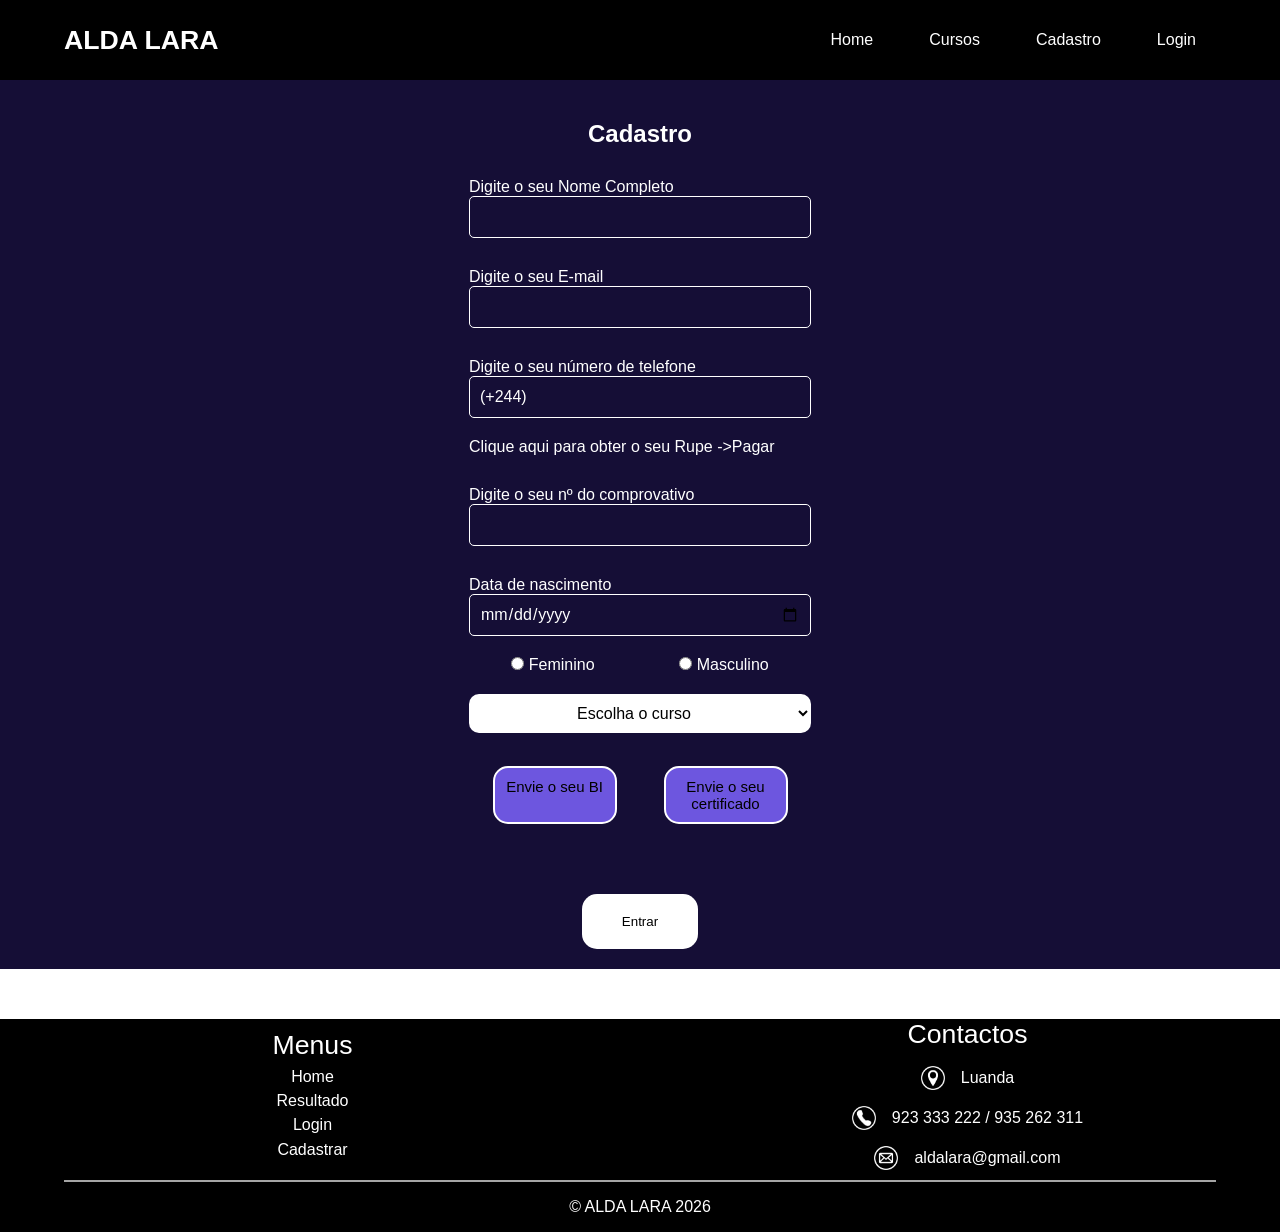
<file: assets/paginas/cadastro.html>
<!DOCTYPE html>
<html lang="en">

<head>
    <meta charset="UTF-8">
    <meta name="viewport" content="width=device-width, initial-scale=1.0">
    <title>TelaCadastro</title>
    <link rel="stylesheet" href="../geral/geral.css">
    <link rel="stylesheet" href="../styles/cadastro.css">
</head>

<body>
    <header>
        <nav>
            <div class="img-logo">
                <a href="../../index.html">ALDA LARA</a>
            </div>
            <ul id="links">
                <a href="../../index.html">Home</a>
                <a href="./cursos.html">Cursos</a>
                <a href="./cadastro.html">Cadastro</a>
                <a href="./login.html">Login</a>
            </ul>
            <div id="menu-hamburguer">
                <img src="../icones/menu-hamburguer.png" alt="menu-hamburguer" width="32px">
            </div>
        </nav>
    </header>
 

    <section class="contc">
        <div class="contform">
            <form>

                <div>

                    <div class="cas">
                        <h1>Cadastro</h1>
                    </div>

                    <div class="input-group">
                        <label for="text">Digite o seu Nome Completo</label><br>
                        <input type="text" id="text" name="text" required>
                    </div>

                    <div class="input-group">
                        <label for="text">Digite o seu E-mail</label><br>
                        <input type="email" id="email" name="email" required>
                    </div>

                    <div class="input-group">
                        <label for="tel">Digite o seu número de telefone</label><br>
                        <input type="tel" id="tel" name="tel" placeholder="(+244)">
                    </div>
                     <p>Clique aqui para obter o seu Rupe -><a id="rpu" href="../pages/rupi.html">Pagar</a></p>
                    <div class="input-group">
                        <label for="text">Digite o seu nº do comprovativo</label><br>
                        <input type="text" id="rupe" name="rupe" required>
                    </div>

                    <div class="input-group">
                        <label for="date">Data de nascimento</label><br>
                        <input type="date" id="date" name="date" required>
                    </div>

                    <div class="genero">
                        <div>
                            <input type="radio" id="gen2" name="gen" required>
                            <label class="gens" for="gen2">Feminino</label>
                        </div>

                        <div>
                            <input type="radio" id="genM" name="gen" required>
                            <label class="gens" for="genM">Masculino</label>
                        </div>
                    </div>

                    <div class="sel">
                        <select name="chosen" id="chosen" class="chosen" required>
                            <option class="opt1" value="">Escolha o curso</option>
                            <option class="opt1" value="Informática">Informática</option>
                            <option class="opt1" value="Construção civil">Construção civil</option>
                            <option class="opt1" value="Electricidade">Electricidade</option>
                            <option class="opt1" value="Electrónica e Telecomunicações">Electrónica e Telecomunicações
                            </option>
                        </select>
                    </div>

                    <div class="ficheiro">

                        <label for="file" id="file1" class="label1">Envie  o  seu BI</label>
                        <input type="file" id="file2" name="file" required>

                        <label for="file" class="label1">Envie o seu certificado</label>
                        <input type="file" id="file" name="file" required>
                    </div>

                    <div class="button-cadastro">
                        <button type="submit" id="aa">Entrar</button>
                    </div>
                </div>
            </form>
        </div>
    </section>
    <footer>
        <div class="footer-container">
            <div class="menus">
                <h1>Menus</h1>
                <a href="../../index.html">Home</a>
                <a href="./resultado.html">Resultado</a>
                <a href="./login.html">Login</a>
                <a href="./login.html">Cadastrar</a>
            </div>

            <div class="contato">
                <h1>Contactos</h1>
                <li>
                    <img src="../icones/localizacao.png" alt="localizacao" width="24px" />
                    <p>Luanda</p>
                </li>
                <li>
                    <img src="../icones/telefone.png" alt="phone-icon" width="24px" />
                    <p>923 333 222 / 935 262 311</p>
                </li>
                <li>
                    <img src="../icones/email.png" alt="email-icon" width="24px" />
                    <p>aldalara@gmail.com</p>
                </li>
            </div>
        </div>

        <div class="copy">
            <p>&copy; ALDA LARA 2026</p>
        </div>

    </footer>
    <script src="../js/script.js"></script>
</body>

</html>
</file>
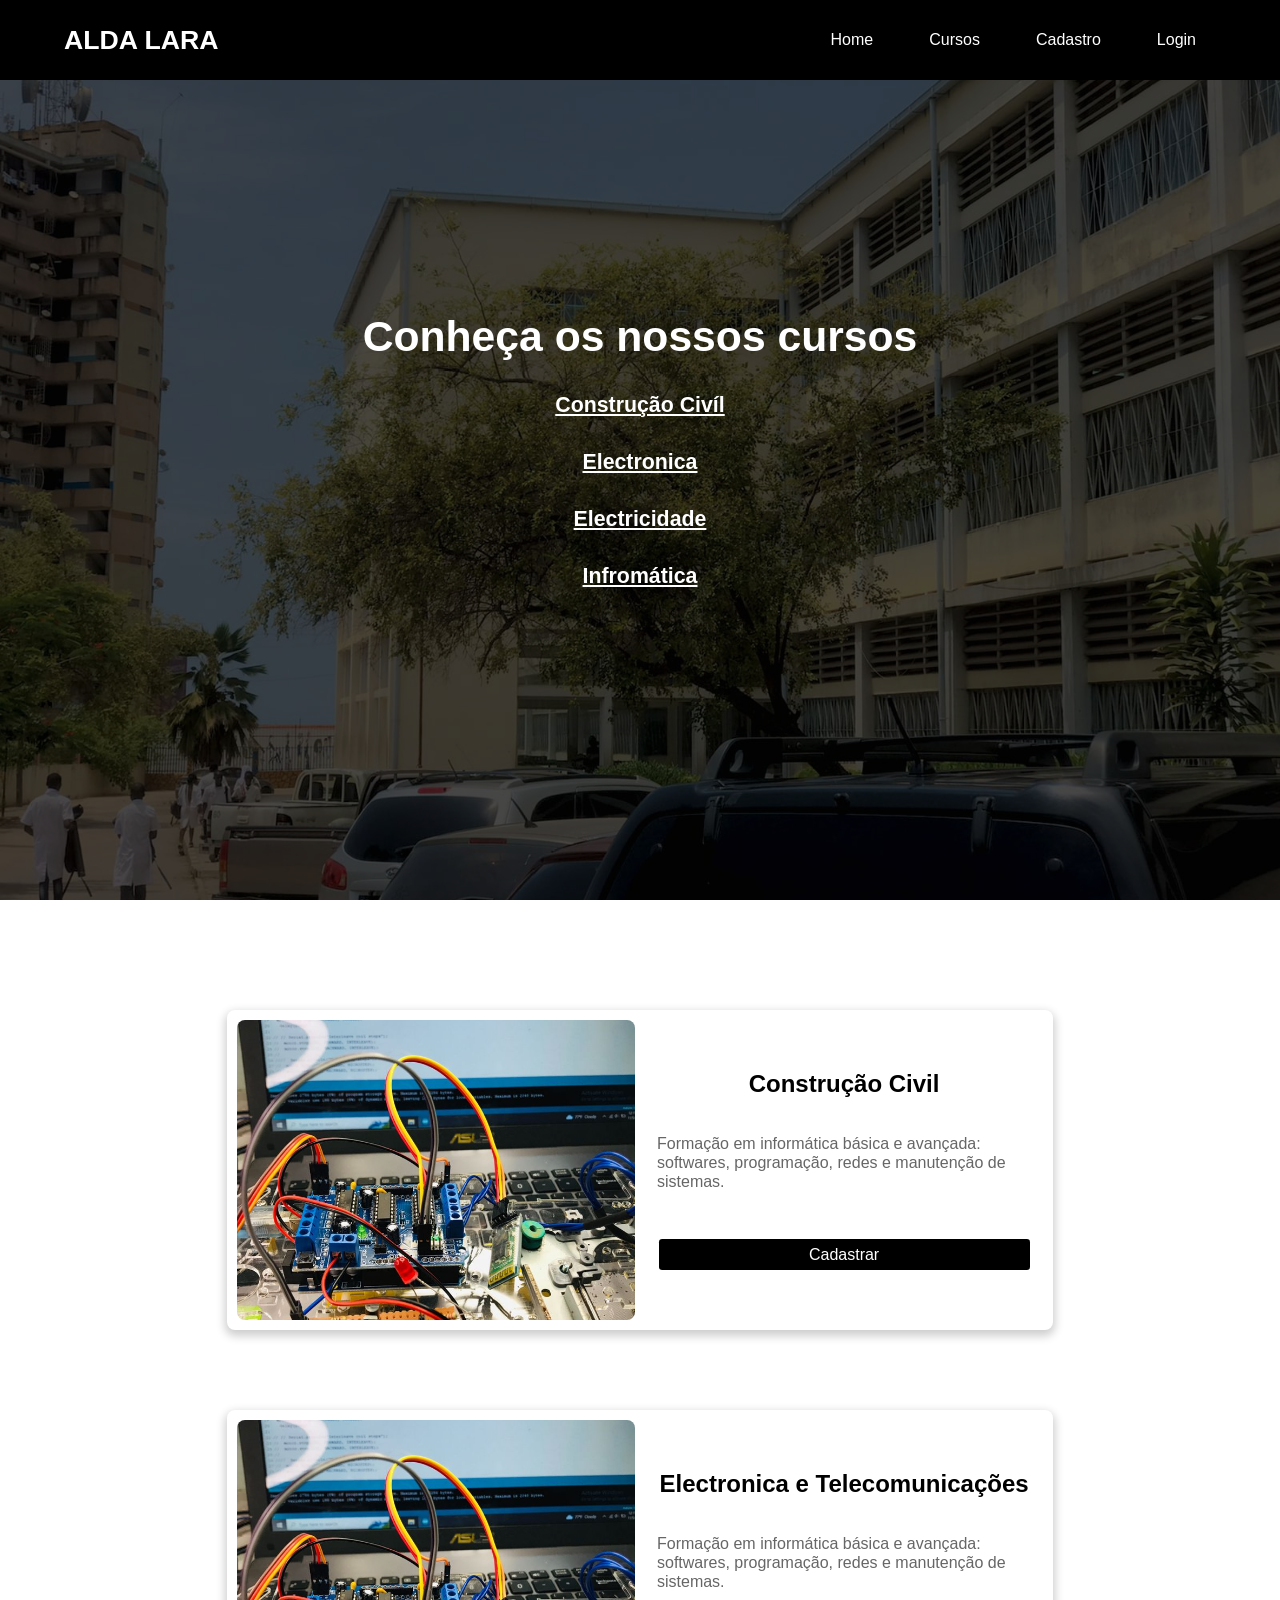
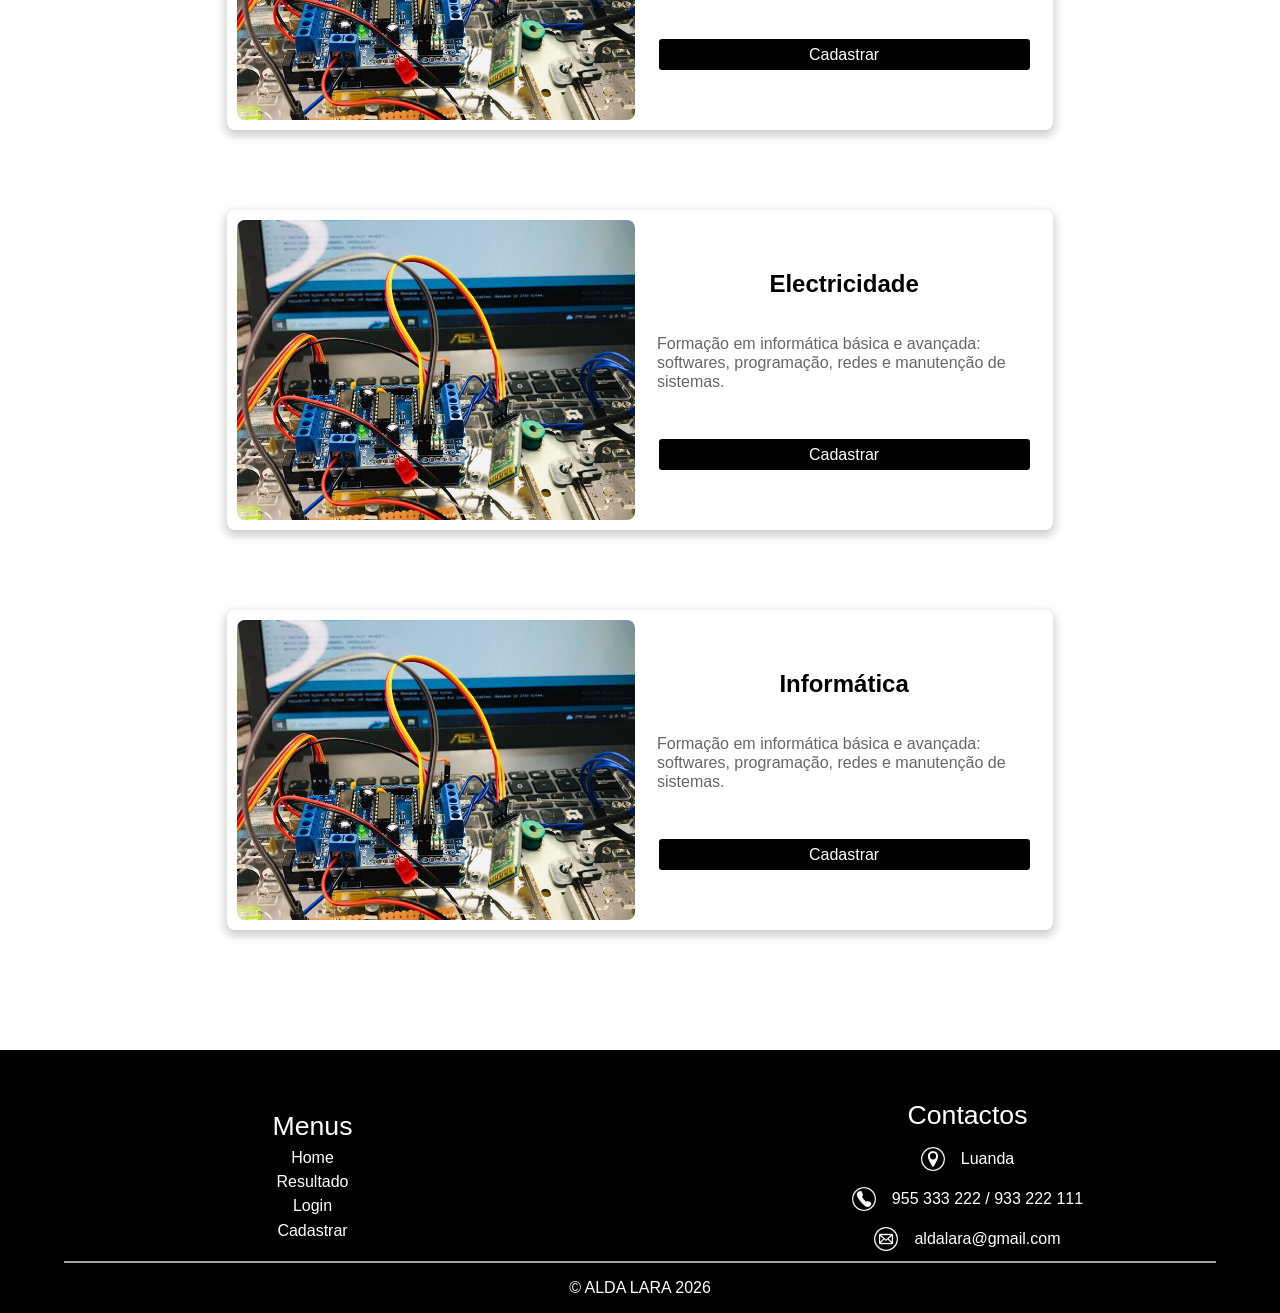
<file: assets/paginas/cursos.html>
<!DOCTYPE html>
<html lang="pt-br">

<head>
    <meta charset="UTF-8">
    <meta name="viewport" content="width=device-width, initial-scale=1.0">
    <title>ALDA LARA</title>
    <link rel="stylesheet" href="../geral/geral.css">
    <link rel="stylesheet" href="../styles/cursos.css">
</head>

<body>
    <header>
        <nav>
            <div class="img-logo">
                <a href="../../index.html">ALDA LARA</a>
            </div>
            <ul id="links">
                <a href="../../index.html">Home</a>
                <a href="./cursos.html">Cursos</a>
                <a href="./cadastro.html">Cadastro</a>
                <a href="./login.html">Login</a>
            </ul>
            <div id="menu-hamburguer">
                <img src="../icones/menu-hamburguer.png" alt="menu-hamburguer" width="32px">
            </div>
        </nav>
    </header>

    <main class="container dp-flex-row">
        <section class="hero-section">

            <div class="black-plan"></div>

            <div class="hero">
                <h1>Conheça os nossos cursos</h1>
                <h3><a href="#construcao-civil">Construção Civíl</a></h3>
                <h3><a href="#eletrocina">Electronica</a></h3>
                <h3><a href="#electicidade">Electricidade</a></h3>
                <h3><a href="#informatica">Infromática</a></h3>
            </div>
        </section>

        <section class="curso-container">
            <div class="cursos">

                <div class="curso" id="construcao-civil">
                    <img src="../img/informá.jpg" alt="Curso de informatica">
                    <div>
                        <h2>Construção Civil</h2>
                        <p>Formação em informática básica e avançada: softwares, programação, redes e manutenção de sistemas.</p>
                        <a href="../paginas/cadastro.html" class="botao">Cadastrar</a>
                    </div>
                </div>

                <div class="curso" id="eletrocina">
                    <img src="../img/informá.jpg" alt="Curso de informatica">
                    <div>
                        <h2>Electronica e Telecomunicações</h2>
                        <p>Formação em informática básica e avançada: softwares, programação, redes e manutenção de sistemas.</p>
                        <a href="../paginas/cadastro.html" class="botao">Cadastrar</a>
                    </div>
                </div>

                <div class="curso" id="electicidade">
                    <img src="../img/informá.jpg" alt="Curso de informatica">
                    <div>
                        <h2>Electricidade</h2>
                        <p>Formação em informática básica e avançada: softwares, programação, redes e manutenção de sistemas.</p>
                        <a href="../paginas/cadastro.html" class="botao">Cadastrar</a>
                    </div>
                </div>

                <div class="curso" id="informatica">
                    <img src="../img/informá.jpg" alt="Curso de informatica">
                    <div>
                        <h2>Informática</h2>
                        <p>Formação em informática básica e avançada: softwares, programação, redes e manutenção de sistemas.</p>
                        <a href="../paginas/cadastro.html" class="botao">Cadastrar</a>
                    </div>
                </div>

            </div>
        </section>
    </main>

    <footer>
        <div class="footer-container">
            <div class="menus">
                <h1>Menus</h1>
                <a href="../../index.html">Home</a>
                <a href="./resultado.html">Resultado</a>
                <a href="./login.html">Login</a>
                <a href="./login.html">Cadastrar</a>
            </div>

            <div class="contato">
                <h1>Contactos</h1>
                <li>
                    <img src="../icones/localizacao.png" alt="localizacao" width="24px" />
                    <p>Luanda</p>
                </li>
                <li>
                    <img src="../icones/telefone.png" alt="phone-icon" width="24px" />
                    <p>955 333 222 / 933 222 111</p>
                </li>
                <li>
                    <img src="../icones/email.png" alt="email-icon" width="24px" />
                    <p>aldalara@gmail.com</p>
                </li>
            </div>
        </div>

        <div class="copy">
            <p>&copy; ALDA LARA 2026</p>
        </div>

    </footer>
    <script src="../js/script.js"></script>
</body>
</html>
</file>
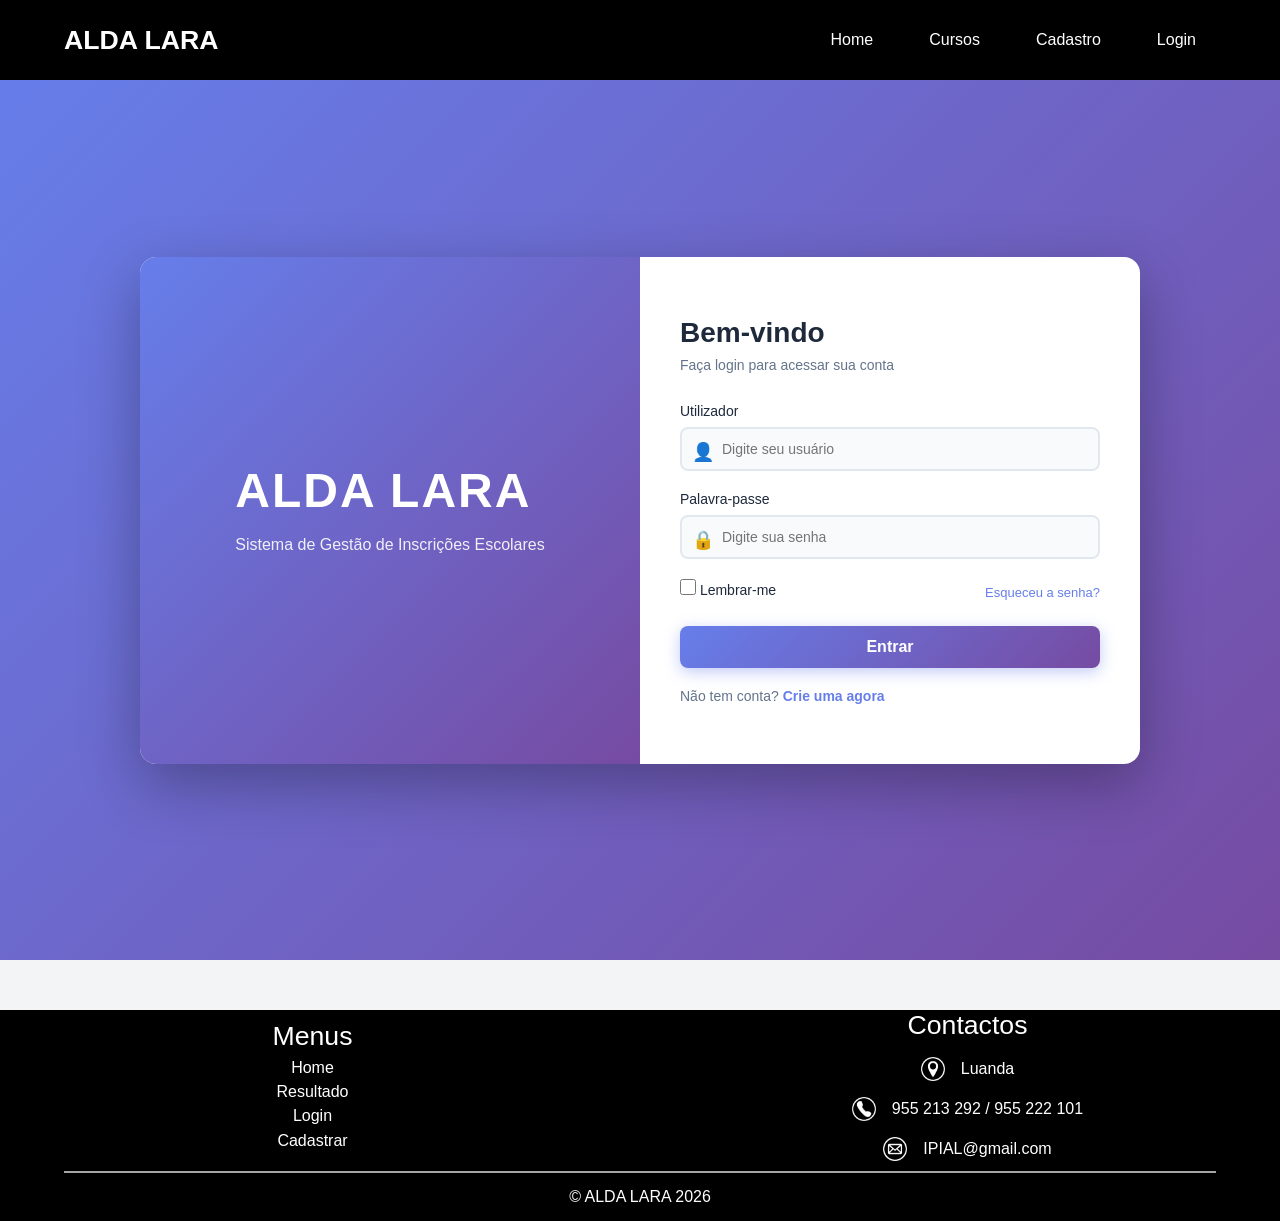
<file: assets/paginas/login.html>
<!DOCTYPE html>
<html lang="eng">

<head>
  <meta charset="UTF-8" />
  <title>Sistema de Gestão de Inscrições Escolares</title>
  <meta name="viewport" content="width=device-width, initial-scale=1.0" />
  <link rel="stylesheet" href="../geral/geral.css">
  <link rel="stylesheet" href="../styles/loging.css">
</head>

<body>
  <header>
    <nav>
      <div class="img-logo">
        <a href="../../index.html">ALDA LARA</a>
      </div>
      <ul id="links">
        <a href="../../index.html">Home</a>
        <a href="./cursos.html">Cursos</a>
        <a href="./cadastro.html">Cadastro</a>
        <a href="./login.html">Login</a>
      </ul>
      <div id="menu-hamburguer">
        <img src="../icones/menu-hamburguer.png" alt="menu-hamburguer" width="32px">
      </div>
    </nav>
  </header>
  <!-- LOGIN PAGE -->
  <div id="loginPage" class="login-container">
    <div class="login-wrapper">
      <div class="login-illustration">
        <div class="illustration-content">
          <h1>ALDA LARA</h1>
          <p>Sistema de Gestão de Inscrições Escolares</p>
        </div>
      </div>
      <div class="login-box">
        <div class="login-header">
          <h2>Bem-vindo</h2>
          <p>Faça login para acessar sua conta</p>
        </div>

        <form id="loginForm">
          <div class="form-group">
            <label for="user">Utilizador</label>
            <input id="user" type="text" placeholder="Digite seu usuário" required />
            <span class="input-icon">👤</span>
          </div>
          <div class="form-group">
            <label for="pass">Palavra-passe</label>
            <input id="pass" type="password" placeholder="Digite sua senha" required />
            <span class="input-icon">🔒</span>
          </div>
          <div class="remember-forgot">
            <label class="remember">
              <input type="checkbox" />
              Lembrar-me
            </label>
            <a href="#" class="forgot-password">Esqueceu a senha?</a>
          </div>
          <button type="submit" class="btn-login">Entrar</button>
        </form>

        <div class="login-footer">
          <p>Não tem conta? <a href="./cadastro.html">Crie uma agora</a></p>
        </div>
      </div>
    </div>
  </div>

  <!-- ADMIN PANEL -->
  <div id="adminPanel" class="admin-panel hidden">
    <aside class="sidebar">
      <h3>Gestão Escolar</h3>
      <nav>
        <button type="button" class="active" id="btnDashboard">Dashboard</button>
        <button type="button" id="btnCandidatos">Candidatos</button>
        <button type="button" id="btnRelatorios">Relatórios</button>
        <button type="button" class="logout" id="btnLogoutAdmin">Sair</button>
      </nav>
    </aside>

    <main class="main-content">
      <!-- DASHBOARD -->
      <section id="dashboard">
        <h1>Dashboard Geral</h1>

        <div class="dashboard-header">
          <h2>Bem-vindo ao Dashboard</h2>
          <p>Visão geral do sistema de inscrições</p>
        </div>

        <div class="cards-grid">
          <div class="card">
            <div class="card-icon">📊</div>
            <div class="card-content">
              <p>Total de Candidatos</p>
              <h2 id="total">0</h2>
            </div>
          </div>
          <div class="card aprovado">
            <div class="card-icon">✅</div>
            <div class="card-content">
              <p>Aprovados</p>
              <h2 id="aprovados">0</h2>
            </div>
          </div>
          <div class="card pendente">
            <div class="card-icon">⏳</div>
            <div class="card-content">
              <p>Pendentes</p>
              <h2 id="pendentes">0</h2>
            </div>
          </div>
          <div class="card reprovado">
            <div class="card-icon">❌</div>
            <div class="card-content">
              <p>Reprovados</p>
              <h2 id="reprovados">0</h2>
            </div>
          </div>
        </div>

        <div class="resumos-grid">
          <div class="resumo-card">
            <div class="resumo-header">
              <h3>📚 Resumo por Curso</h3>
            </div>
            <ul id="resumoCursos">
              <li>Nenhum candidato registado</li>
            </ul>
          </div>
          <div class="resumo-card">
            <div class="resumo-header">
              <h3>📝 Atividades Recentes</h3>
            </div>
            <ul id="atividades">
              <li>✔ Sistema iniciado</li>
            </ul>
          </div>
        </div>
      </section>

      <!-- CANDIDATOS -->
      <section id="candidatos" class="hidden">
        <h1>Gestão de Candidatos</h1>

        <div class="form-section">
          <h2>Novo Candidato</h2>
          <div class="form-grid">
            <input id="nome" type="text" placeholder="Nome Completo" />
            <input id="idade" type="number" placeholder="Idade" />
            <input id="bi" type="text" placeholder="BI / Passaporte" />
            <input id="contacto" type="text" placeholder="Contacto" />
            <input id="curso" type="text" placeholder="Curso Pretendido" />
            <select id="estado">
              <option value="Pendente">Pendente</option>
              <option value="Aprovado">Aprovado</option>
              <option value="Reprovado">Reprovado</option>
            </select>
          </div>
          <button type="button" class="btn" id="btnAddCandidato">Registar</button>
        </div>

        <div class="table-container">
          <table>
            <thead>
              <tr>
                <th>Nome</th>
                <th>Curso</th>
                <th>Código</th>
                <th>Estado</th>
                <th>Ações</th>
              </tr>
            </thead>
            <tbody id="lista"></tbody>
          </table>
        </div>
      </section>

      <!-- RELATÓRIOS -->
      <section id="relatorios" class="hidden">
        <h1>Relatórios de Candidatos</h1>

        <div class="filter-section">
          <h2>Filtro de Relatórios</h2>
          <div class="filter-grid">
            <select id="filtroCurso">
              <option value="">Todos os Cursos</option>
            </select>
            <select id="filtroEstado">
              <option value="">Todos os Estados</option>
              <option value="Aprovado">Aprovados</option>
              <option value="Reprovado">Reprovados</option>
              <option value="Pendente">Pendentes</option>
            </select>
            <button type="button" class="btn" id="btnAplicarFiltro">Aplicar</button>
            <button type="button" class="btn success" id="btnExportarPDF">Exportar PDF</button>
          </div>
        </div>

        <div class="table-container">
          <table>
            <thead>
              <tr>
                <th>Nome Completo</th>
                <th>Idade</th>
                <th>BI / Passaporte</th>
                <th>Contacto</th>
                <th>Curso</th>
                <th>Código</th>
                <th>Estado</th>
              </tr>
            </thead>
            <tbody id="tabelaRelatorio"></tbody>
          </table>
        </div>
      </section>
    </main>
  </div>

  <!-- STUDENT PANEL -->
  <div id="studentPanel" class="student-container hidden">
    <div class="student-wrapper">
      <div class="student-illustration">
        <div class="illustration-bg"></div>
        <div class="student-welcome">
          <h1>Resultado da Candidatura</h1>
          <p>Acesse seus resultados usando o código enviado</p>
        </div>
      </div>
      <div class="student-content">
        <div class="search-section">
          <div class="search-icon">🔍</div>
          <input id="studentCode" type="text" placeholder="Digite seu código de acesso" class="search-input" />
          <button type="button" class="btn btn-primary" id="btnSearchStudent">Buscar Resultado</button>
        </div>

        <div id="studentResults" class="student-results hidden">
          <div class="results-header">
            <h2>Seus Resultados</h2>
          </div>
          <div class="results-grid">
            <div class="result-item">
              <div class="result-icon">👤</div>
              <div class="result-data">
                <span class="result-label">Nome</span>
                <span class="result-value" id="sNome">-</span>
              </div>
            </div>
            <div class="result-item">
              <div class="result-icon">🆔</div>
              <div class="result-data">
                <span class="result-label">BI/Passaporte</span>
                <span class="result-value" id="sBI">-</span>
              </div>
            </div>
            <div class="result-item">
              <div class="result-icon">📚</div>
              <div class="result-data">
                <span class="result-label">Curso</span>
                <span class="result-value" id="sCurso">-</span>
              </div>
            </div>
            <div class="result-item">
              <div class="result-icon">📊</div>
              <div class="result-data">
                <span class="result-label">Média</span>
                <span class="result-value" id="sMedia">-</span>
              </div>
            </div>
          </div>
          <div class="status-section">
            <span class="result-label">Status da Candidatura</span>
            <span class="result-value" id="sStatus">-</span>
          </div>
        </div>

        <div id="noResults" class="no-results">
          <div class="no-results-icon">📝</div>
          <p>Digite seu código de acesso para consultar o resultado</p>
        </div>

        <button type="button" class="btn btn-logout" id="btnLogoutStudent">Sair</button>
      </div>
    </div>
  </div>

  <footer>
        <div class="footer-container">
            <div class="menus">
                <h1>Menus</h1>
                <a href="../../index.html">Home</a>
                <a href="./resultado.html">Resultado</a>
                <a href="./login.html">Login</a>
                <a href="./login.html">Cadastrar</a>
            </div>

            <div class="contato">
                <h1>Contactos</h1>
                <li>
                    <img src="../icones/localizacao.png" alt="localizacao" width="24px" />
                    <p>Luanda</p>
                </li>
                <li>
                    <img src="../icones/telefone.png" alt="phone-icon" width="24px" />
                    <p>955 213 292 / 955 222 101</p>
                </li>
                <li>
                    <img src="../icones/email.png" alt="email-icon" width="24px" />
                    <p>IPIAL@gmail.com</p>
                </li>
            </div>
        </div>

        <div class="copy">
            <p>&copy; ALDA LARA 2026</p>
        </div>

    </footer>
    <script src="../js/script.js"></script>
    <script src="../js/adm.js"></script>
</body>
</html>
</file>
<file: assets/geral/geral.css>
* {
  text-decoration: none;
  font-family: "poppins light", sans-serif;
  margin: 0;
  padding: 0;
  text-align: justify;
  list-style: none;
}

:root {

  /* cores primárias */
  --clr-primary: #4523e0;
  --clr-primary-hover: #250a9e;
  /* cores secundárias */
  --clr-secondary: #050379;
  /* tamanho do espaço */
  --max-height-section: 700px;
  /* formatação de texto */
  --h1-second: 20pt;
  /* cor do texto */
  --text-dark: black;
}

html {
  scroll-behavior: smooth;
}

/* Header */
header {
  display: flex;
  align-items: center;
  justify-content: space-around;
  height: 5em;
  background-color: black;
  position: fixed;
  width: 100%;
  z-index: 999;
  top: 0;
  left: 0;
}

nav {
  display: flex;
  justify-content: space-between;
  align-items: center;
  width: 90%;
  height: 100%;
}

header .img-logo {
  display: flex;
  justify-content: center;
  gap: 1rem;
}

header .img-logo a {
  font-size: 20pt;
  color: white;
  font-weight: bold;
}

header #menu-hamburguer {
  display: none;
  background-color: transparent;
  border: none;
}

header #links {
  display: flex;
  flex-direction: row;
  justify-content: space-between;
  gap: 1rem;
}

header #links a {
  color: #fff;
  font-weight: 200;
  padding: 10px 20px;
  border-radius: 5px;
  transition: all 0.5s ease-in-out;
}

header #links a:hover {
  color: whitesmoke;
  background: black;
}

@media (max-width: 834px) {
  header #links {
    position: absolute;
    z-index: 1;
    display: flex;
    flex-direction: column;
    gap: 1.5rem;
    align-items: center;
    justify-content: center;
    background: var(--clr-secondary);
    width: 100%;
    height: calc(100vh - 80px);
    top: 80px;
    left: -100%;
    transition: all 1s ease-in-out;
  }

  header #menu-hamburguer {
    display: block;
  }
}

header #links.arise {
  left: 0;
}



/* Footer */
footer {
  width: 100%;
  background: black;
}

.footer-container {
  gap: 30px;
  display: flex;
  justify-content: center;
  align-items: center;
  width: 100%;
  margin-top: 50px;
}

.menus {
  display: flex;
  flex-direction: column;
  align-items: center;
  gap: 0.4rem;
  width: 100%;
  height: 100%;
  color: #fff;
}

.menus h1 {
  font-size: 20pt;
  font-weight: 100;
  color: white;
}

.menus a {
  transition: 0.5s ease;
  color: white;
}

.menus a:hover {
  color: #8b8b8b;
}

.contato {
  display: flex;
  align-items: center;
  width: 100%;
  height: 100%;
  color: #fff;
  flex-direction: column;
  gap: 1rem;
}

.contato h1 {
  font-size: 20pt;
  font-weight: 100;
  color: white;
}

.contato li {
  display: flex;
  align-items: center;
  justify-content: flex-start;
  gap: 1em;
}

.copy {
  width: 90%;
  height: 50px;
  border-top: solid 2px #a5a5a5;
  color: #fff;
  display: flex;
  align-items: center;
  justify-content: center;
  margin: 10px auto 0 auto;
}

/* Footer-responsive */
@media (max-width: 1024px) {
  .footer-container {
    width: 100%;
    max-width: 1366px;
  }
}

@media (max-width: 644px) {
  footer {
    height: 580px;
  }

  .footer-container {
    /* width: 95%; */
  }
}

@media (max-width: 300px) {
 
  .contato li {
    display: flex;
    align-items: center;
    justify-content: center;
    gap: 1em;
  }
}

/* Fim footer */
</file>
<file: assets/styles/cadastro.css>
.contc {
    display: flex;
    flex-direction: column;
    justify-content: center;
    align-items: center;
    background:#150e36;
    height:100%;
    color: var(--text-dark);
}

#rpu,p{
    color: #fff;
}
form{
    border-radius: 10px;
    padding: 20px;
    background-color:transparent;
    width:500px;
    margin-top: 100px;
    display: grid;
    gap: 15em;
    place-items: center;
}

 form #especifi{
    width: 300px;
 }

 form #especifi .requisitos .chane{
    color: #fff;
    text-align:justify;
 }

 .requisitos p a{
    color: blue;
    text-decoration: underline;
 }

.cas {
    display: flex;
    align-items: center;
    justify-content: center;

    h1 {
        color: #fff;
    }
}


.input-group {
    position: relative;
    margin: 20px 0;
    margin-top: 30px;
}

form div .input-group label {
    color: #fff;
    margin-top: 23px;
}
form .genero .gens {
    color: #fff;
}

.input-group input {
    width: 320px;
    height: 40px;
    font-size: 16px;
    padding: 0 10px;
    background: transparent;
    border: 1.2px solid #fff;
    outline: none;
    border-radius: 5px;
    color:#fff;
}

input[type="date"] {
    color: #fff;
}


input::placeholder{
    color:white;
}
/* seleção de opções */
.sel {
    display: flex;
    align-items: center;
    justify-content: center;
    margin-top: 20px;

}

.sel .chosen {
    color: black;
    border: none;
    font-size: 16px;
    width: 100%;
    padding: 10px 10px;
    outline: none;
    background-color: #fff;
    border-radius: 10px 10px;
}

.sel .opt1 {
    color: black;
    text-align: center;
}

/* fim */

/* Botões de gênero */
.genero {
    display: flex;
    justify-content: space-around;

}

.genero .gens {
    color: #000;
}

/* fim */

/* input de ficheiros */
input[type="file"] {
    display: none;

}


.ficheiro {
    display: flex;
    justify-content: space-around;
    margin-top: 23px;

}

.label1 {
    padding: 10px 10px;
    width: 100px;
    font-size: 15px;
    color: #000;
    background:#6d56df;
    display: block;
    margin-top: 10px;
    font-family: 'poppins', sans-serif;
    cursor: pointer;
    transition: .5s;
    border-radius: 15px;
    border: 2px solid white;
    text-align: center;

    &:hover{
        border:1px solid whitesmoke
    }

}

.button-cadastro {
    display: flex;
    align-items: center;
    justify-content: center;
    margin-top: 70px;

}

#aa {

    padding: 20px 40px;
    border-radius: 15px;
    border: none;
    transition: 1s;
    cursor: pointer;
    background-color: white;
    color: #000;

    &:hover {
        background-color: black;
        transform: scale(1.05);
        color:white;
    }
}
/* formato pra tablets e telas maiores */
@media(max-width:1018px) and (min-width:769px) {

    .contc {
        display: flex;
        flex-direction: column;
        justify-content: center;
        align-items: center;
        background:#6f5fbe;
        padding: 57px;
        color: var(--text-dark);
    }
}

/* formato para telefones */
@media(min-width:480px) and (max-width:540px) {

 
    .contc .contform form{
         display: flex;
        flex-direction: column;
        margin-top: 40px;
        gap: 60px;
    }


    .cas {
        display: flex;
        align-items: center;
        justify-content: center;

        h1 {
            color: #dfd3d3;
        }
    }


    .input-group {
        position: relative;
        margin: 20px 0;
        margin-top: 30px;
    }

    form .input-group label {
        color: #000;
    }

    .input-group input {
        width: 320px;
        height: 40px;
        font-size: 16px;
        padding: 0 10px;
        background: transparent;
        border: 1.2px solid #fff;
        outline: none;
        border-radius: 5px;
    }

    input[type="date"] {
        color: #fff;
    }

    /* seleção de opções */
    .sel {
        display: flex;
        align-items: center;
        justify-content: center;
        margin-top: 20px;

    }

    .sel .chosen {
        color: black;
        border: none;
        font-size: 16px;
        width: 100%;
        padding: 10px 10px;
        outline: none;
        background-color: #fff;
        border-radius: 10px 10px;
    }

    .sel .opt1 {
        color: black;
        text-align: center;
    }

    /* fim */

    /* Botões de gênero */
    .genero {
        display: flex;
        justify-content: space-around;

    }

    .genero .gens {
        color: #fff;
    }

    /* fim */

    /* input de ficheiros */
    input[type="file"] {
        display: none;

    }


    .ficheiro {
        display: flex;
        justify-content: space-around;
        margin-top: 23px;

    }

    .label1 {
        padding: 10px 10px;
        width: 100px;
        font-size: 15px;
        color: #000;
        background-image: var(--bg);
        display: block;
        margin-top: 10px;
        font-family: 'poppins', sans-serif;
        cursor: pointer;
        transition: .5s;
        border-radius: 15px;
        border: 2px solid white;
        text-align: center;

        &:hover{
            border: 1px solid whitesmoke;
        }

    }




    .button-cadastro {
        display: flex;
        align-items: center;
        justify-content: center;
        margin-top: 70px;

    }

    #aa {

        padding: 20px 40px;
        border-radius: 15px;
        border: none;
        transition: 1s;
        cursor: pointer;
        background-color: white;
        color: #000;

        &:hover {
            background-color: black;
            transform: scale(1.05);
        }
    }

}
</file>
<file: assets/styles/cursos.css>
html {
  scroll-behavior: smooth;
}

body {
  display: flex;
  flex-direction: column;
  background: #ffffff;
  position: relative;
}

/* Main */
.container {
  display: flex;
  flex-direction: column;
  gap: 10px;
  align-items: center;
  justify-content: center;
  display: flex;
  flex: 1;
  justify-content: space-around;
  width: 100%;
  margin: 0 auto;
  margin-bottom: 20px;
}

.hero-section {
  position: relative;
  display: flex;
  align-items: center;
  justify-content: center;
  width: 100%;
  height: 100vh;
  background-image: url("../img/imagem-ipial.jpg");
  background-attachment: fixed;
  background-position: center;
  background-repeat: no-repeat;
  background-size: cover;
}

.black-plan {
  background: black;
  width: 100%;
  height: 100%;
  position: absolute;
  z-index: 0;
  opacity: 0.7;
}

.hero {
  z-index: 10;
  display: flex;
  width: 80%;
  height: 60vh;
  align-items: center;
  justify-content: center;
  flex-direction: column;
  gap: 2rem;
  color: #fff;
}

.hero h1 {
  font-size: 32pt;
}

.hero h3 a {
  font-size: 16pt;
  color: #fff;
  text-decoration: underline;
}

.curso-container {
  display: flex;
  justify-content: space-around;
  width: 100%;
  height: 100%;
  flex: 1;
}

.cursos {
  max-width: 1366px;
  display: flex;
  flex-direction: column;
  justify-content: space-between;
  align-items: center;
  gap: 5rem;
  width: 90%;
  margin: 100px auto;
}

.cursos .curso {
  width: 70%;
  height: auto;
  min-height: 300px;
  display: flex;
  flex-direction: row;
  align-items: center;
  gap: 10px;
  padding: 10px;
  background: #ffffff;
  border-radius: 0.5em;
  overflow: hidden;
  transition: all 0.5s;
  position: relative;
  box-shadow: 0 4px 10px 2px rgba(0, 0, 0, 0.2);
}

.cursos .curso:hover {
  transform: scale(1.03);
}

.cursos .curso img {
  width: 100%;
  height: 300px;
  object-fit: cover;
  border-radius: .5rem;
}

.cursos .curso div {
  display: flex;
  flex-direction: column;
  align-items: center;
  jsutify-content: center;
  gap: 2rem;
  width: 100%;
  height: 200px;
}

.cursos .curso h2 {
  font-size: 18pt;
  margin: 0 auto;
  position: relative;
  text-align: center;
  padding-bottom: 4px;
  color: #000;
}

.cursos .curso p {
  font-size: 12pt;
  color: #666;
  padding: 0 12px;
  margin: 0;
  line-height: 1.2;
  text-align: left;
  flex: 1;
}

.botao {
  background: #000;
  padding: 0.4em;
  width: 90%;
  height: 20px
  margin: 8px auto;
  border-radius: 0.2em;
  text-align: center;
  color: white;
  display: inline-block;
}

.botao:hover {
  background: #2c2c2c;
}
</file>
<file: assets/styles/loging.css>
* {
      margin: 0;
      padding: 0;
      box-sizing: border-box;
    }

    body {
      font-family: -apple-system, BlinkMacSystemFont, 'Segoe UI', Roboto, Oxygen, Ubuntu, Cantarell, sans-serif;
      background-color: #f3f4f6;
      min-height: 100vh;
    }

    /* LOGIN PAGES */
    .login-container {
      margin-top: 60px;
      display: flex;
      align-items: center;
      justify-content: center;
      min-height: 100vh;
      background: linear-gradient(135deg, #667eea 0%, #764ba2 100%);
      padding: 20px;
    }

    .login-wrapper {
      display: grid;
      grid-template-columns: 1fr 1fr;
      gap: 0;
      width: 100%;
      max-width: 1000px;
      background: white;
      border-radius: 16px;
      overflow: hidden;
      box-shadow: 0 20px 60px rgba(0, 0, 0, 0.3);
    }

    .login-illustration {
      background: linear-gradient(135deg, #667eea 0%, #764ba2 100%);
      color: white;
      display: flex;
      align-items: center;
      justify-content: center;
      padding: 60px 40px;
      min-height: 500px;
    }

    .illustration-content {
      text-align: center;
    }

    .illustration-content h1 {
      font-size: 48px;
      font-weight: 700;
      margin-bottom: 15px;
      letter-spacing: 2px;
    }

    .illustration-content p {
      font-size: 16px;
      opacity: 0.9;
      line-height: 1.5;
    }

    .login-box {
      padding: 60px 40px;
      display: flex;
      flex-direction: column;
      justify-content: center;
    }

    .login-header {
      margin-bottom: 30px;
    }

    .login-header h2 {
      font-size: 28px;
      font-weight: 600;
      color: #1e293b;
      margin-bottom: 8px;
    }

    .login-header p {
      color: #64748b;
      font-size: 14px;
    }

    .login-box .form-group {
      margin-bottom: 20px;
      position: relative;
    }

    .login-box label {
      display: block;
      margin-bottom: 8px;
      color: #1e293b;
      font-weight: 500;
      font-size: 14px;
    }

    .login-box input {
      width: 100%;
      padding: 12px 12px 12px 40px;
      border: 2px solid #e2e8f0;
      border-radius: 8px;
      font-size: 14px;
      transition: all 0.3s;
      background-color: #f8fafc;
    }

    .login-box input:focus {
      outline: none;
      border-color: #667eea;
      background-color: white;
      box-shadow: 0 0 0 4px rgba(102, 126, 234, 0.1);
    }

    .input-icon {
      position: absolute;
      left: 12px;
      top: 38px;
      font-size: 18px;
      pointer-events: none;
    }

    .remember-forgot {
      display: flex;
      justify-content: space-between;
      align-items: center;
      margin-bottom: 20px;
      font-size: 13px;
    }

    .remember {
      display: flex;
      align-items: center;
      gap: 6px;
      cursor: pointer;
      color: #475569;
    }

    .remember input[type="checkbox"] {
      width: 16px;
      height: 16px;
      cursor: pointer;
    }

    .forgot-password {
      color: #667eea;
      text-decoration: none;
      transition: color 0.3s;
    }

    .forgot-password:hover {
      color: #764ba2;
      text-decoration: underline;
    }

    .btn-login {
      width: 100%;
      padding: 12px;
      background: linear-gradient(135deg, #667eea 0%, #764ba2 100%);
      color: white;
      text-align: center;
      border: none;
      border-radius: 8px;
      font-size: 16px;
      font-weight: 600;
      cursor: pointer;
      box-shadow: 0 4px 15px rgba(102, 126, 234, 0.4);
    }

   

    .btn-login:active {
      transform: translateY(0);
    }

    .login-footer {
      text-align: center;
      margin-top: 20px;
      font-size: 14px;
      color: #64748b;
    }

    .login-footer a {
      color: #667eea;
      text-decoration: none;
      font-weight: 600;
      transition: color 0.3s;
    }

    .login-footer a:hover {
      color: #764ba2;
    }

    /* RESPONSIVE */
    @media (max-width: 768px) {
      .login-wrapper {
        grid-template-columns: 1fr;
      }

      .login-illustration {
        display: none;
      }

      .login-box {
        padding: 40px 30px;
      }

      .login-header h2 {
        font-size: 24px;
      }

      .illustration-content h1 {
        font-size: 36px;
      }
    }

    .hidden {
      display: none !important;
      /* !important :usado para ocultar as outras páginas*/
    }

    /* ADMIN PANEL */
    .admin-panel {
      display: flex;
      min-height: 100vh;
    }

    /* SIDEBAR */
    .sidebar {
      width: 250px;
      background: #1e293b;
      color: white;
      padding: 20px;
      min-height: 20vh;
      box-shadow: 2px 0 5px rgba(0, 0, 0, 0.1);
    }

    .sidebar h3 {
      font-size: 18px;
      margin-bottom: 30px;
      padding-bottom: 15px;
      border-bottom: 1px solid #334155;
    }

    .sidebar nav {
      display: flex;
      flex-direction: column;
      gap: 8px;
    }

    .sidebar nav button {
      text-align: left;
      background: transparent;
      border: none;
      color: #cbd5e1;
      padding: 12px 15px;
      border-radius: 6px;
      cursor: pointer;
      transition: all 0.3s;
      font-size: 14px;
    }

    .sidebar nav button:hover, .sidebar nav button.active {
      background: #334155;
      color: white;
    }

    .sidebar nav .logout {
      background: #dc2626;
      color: white;
      margin-top: auto;
    }

    .sidebar nav .logout:hover {
      background: #991b1b;
    }

    /* MAIN CONTENT */
    .main-content {
      flex: 1;
      padding: 30px;
      overflow-y: auto;
    }

    .main-content h1 {
      font-size: 28px;
      color: #1e293b;
      margin-bottom: 25px;
      font-weight: 600;
    }

    /* DASHBOARD CARDS */
    .dashboard-header {
      margin-bottom: 30px;
      padding-bottom: 20px;
      border-bottom: 2px solid #e2e8f0;
    }

    .dashboard-header h2 {
      font-size: 24px;
      color: #1e293b;
      margin-bottom: 5px;
      font-weight: 700;
    }

    .dashboard-header p {
      color: #64748b;
      font-size: 14px;
    }

    .cards-grid {
      display: grid;
      grid-template-columns: repeat(auto-fit, minmax(250px, 1fr));
      gap: 20px;
      margin-bottom: 30px;
    }

    .card {
      background: linear-gradient(135deg, #667eea 0%, #764ba2 100%);
      padding: 25px;
      border-radius: 12px;
      box-shadow: 0 4px 15px rgba(102, 126, 234, 0.2);
      border-left: none;
      display: flex;
      align-items: center;
      gap: 15px;
      transition: all 0.3s;
      color: white;
    }

    .card:hover {
      transform: translateY(-5px);
      box-shadow: 0 8px 25px rgba(102, 126, 234, 0.3);
    }

    .card-icon {
      font-size: 32px;
      flex-shrink: 0;
    }

    .card-content {
      flex: 1;
    }

    .card p {
      color: rgba(255, 255, 255, 0.8);
      font-size: 14px;
      margin-bottom: 8px;
    }

    .card h2 {
      font-size: 36px;
      color: white;
      font-weight: 700;
      margin: 0;
    }

    .card.aprovado {
      background: linear-gradient(135deg, #10b981 0%, #059669 100%);
      box-shadow: 0 4px 15px rgba(16, 185, 129, 0.2);
    }

    .card.aprovado:hover {
      box-shadow: 0 8px 25px rgba(16, 185, 129, 0.3);
    }

    .card.pendente {
      background: linear-gradient(135deg, #f59e0b 0%, #d97706 100%);
      box-shadow: 0 4px 15px rgba(245, 158, 11, 0.2);
    }

    .card.pendente:hover {
      box-shadow: 0 8px 25px rgba(245, 158, 11, 0.3);
    }

    .card.reprovado {
      background: linear-gradient(135deg, #ef4444 0%, #dc2626 100%);
      box-shadow: 0 4px 15px rgba(239, 68, 68, 0.2);
    }

    .card.reprovado:hover {
      box-shadow: 0 8px 25px rgba(239, 68, 68, 0.3);
    }

    /* RESUMOS */
    .resumos-grid {
      display: grid;
      grid-template-columns: repeat(auto-fit, minmax(300px, 1fr));
      gap: 20px;
      margin-bottom: 30px;
    }

    .resumo-card {
      background: white;
      padding: 25px;
      border-radius: 12px;
      box-shadow: 0 2px 12px rgba(0, 0, 0, 0.08);
      border: 1px solid #e2e8f0;
      transition: all 0.3s;
    }

    .resumo-card:hover {
      box-shadow: 0 4px 20px rgba(0, 0, 0, 0.12);
      border-color: #667eea;
    }

    .resumo-header {
      margin-bottom: 15px;
      padding-bottom: 15px;
      border-bottom: 2px solid #f1f5f9;
    }

    .resumo-card h3 {
      font-size: 16px;
      color: #1e293b;
      margin: 0;
      font-weight: 600;
    }

    .resumo-card ul {
      list-style: none;
    }

    .resumo-card li {
      padding: 10px 0;
      color: #555;
      border-bottom: 1px solid #f0f0f0;
      font-size: 14px;
    }

    .resumo-card li:last-child {
      border-bottom: none;
    }

    /* FORMULÁRIO */
    .form-section {
      background: white;
      padding: 20px;
      border-radius: 8px;
      box-shadow: 0 2px 8px rgba(0, 0, 0, 0.1);
      margin-bottom: 25px;
    }

    .form-section h2 {
      font-size: 18px;
      color: #1e293b;
      margin-bottom: 15px;
      font-weight: 600;
    }

    .form-grid {
      display: grid;
      grid-template-columns: repeat(auto-fit, minmax(200px, 1fr));
      gap: 12px;
      margin-bottom: 15px;
    }

    .form-grid input, .form-grid select {
      padding: 10px;
      border: 1px solid #ddd;
      border-radius: 6px;
      font-size: 14px;
    }

    .form-grid input:focus, .form-grid select:focus {
      outline: none;
      border-color: #667eea;
      box-shadow: 0 0 0 3px rgba(102, 126, 234, 0.1);
    }

    .btn {
      padding: 10px 20px;
      background: #667eea;
      color: white;
      border: none;
      border-radius: 6px;
      cursor: pointer;
      font-size: 14px;
      transition: background 0.3s;
      font-weight: 600;
    }

    .btn:hover {
      background: #764ba2;
    }

    .btn.danger {
      background: #ef4444;
    }

    .btn.danger:hover {
      background: #dc2626;
    }

    .btn.success {
      background: #10b981;
    }

    .btn.success:hover {
      background: #059669;
    }

    /* TABELA */
    .table-container {
      background: white;
      border-radius: 8px;
      box-shadow: 0 2px 8px rgba(0, 0, 0, 0.1);
      overflow-x: auto;
    }

    table {
      width: 100%;
      border-collapse: collapse;
    }

    thead {
      background: #f1f5f9;
      font-weight: 600;
      color: #1e293b;
    }

    th, td {
      padding: 12px 15px;
      text-align: left;
      font-size: 14px;
      border-bottom: 1px solid #e2e8f0;
    }

    tbody tr:hover {
      background: #f8fafc;
    }

    .action-btn {
      background: none;
      border: none;
      color: #667eea;
      cursor: pointer;
      font-size: 13px;
      margin-right: 8px;
      transition: color 0.3s;
      font-weight: 600;
    }

    .action-btn:hover {
      color: #764ba2;
    }

    .action-btn.delete {
      color: #ef4444;
    }

    .action-btn.delete:hover {
      color: #dc2626;
    }

    /* FILTROS */
    .filter-section {
      background: white;
      padding: 20px;
      border-radius: 8px;
      box-shadow: 0 2px 8px rgba(0, 0, 0, 0.1);
      margin-bottom: 25px;
    }

    .filter-section h2 {
      font-weight: 600;
      margin-bottom: 15px;
    }

    .filter-grid {
      display: grid;
      grid-template-columns: repeat(auto-fit, minmax(200px, 1fr));
      gap: 12px;
      align-items: end;
    }

    .filter-grid select {
      padding: 10px;
      border: 1px solid #ddd;
      border-radius: 6px;
      font-size: 14px;
    }

    /* STUDENT PANEL */
    .student-container {
      min-height: 100vh;
      background: linear-gradient(135deg, #f3f4f6 0%, #e5e7eb 100%);
      padding: 20px;
      display: flex;
      align-items: center;
      justify-content: center;
    }

    .student-wrapper {
      display: grid;
      grid-template-columns: 1fr 1fr;
      gap: 0;
      width: 100%;
      max-width: 1000px;
      background: white;
      border-radius: 16px;
      overflow: hidden;
      box-shadow: 0 20px 60px rgba(0, 0, 0, 0.15);
    }

    .student-illustration {
      background: linear-gradient(135deg, #667eea 0%, #764ba2 100%);
      padding: 60px 40px;
      display: flex;
      flex-direction: column;
      justify-content: center;
      align-items: center;
      color: white;
      position: relative;
      overflow: hidden;
      min-height: 500px;
    }

    .illustration-bg {
      position: absolute;
      top: 0;
      right: 0;
      width: 300px;
      height: 300px;
      background: rgba(255, 255, 255, 0.1);
      border-radius: 50%;
    }

    .student-welcome {
      position: relative;
      z-index: 1;
      text-align: center;
    }

    .student-welcome h1 {
      font-size: 32px;
      font-weight: 700;
      margin-bottom: 10px;
    }

    .student-welcome p {
      font-size: 16px;
      opacity: 0.9;
      line-height: 1.5;
    }

    .student-content {
      padding: 50px 40px;
      display: flex;
      flex-direction: column;
    }

    .search-section {
      margin-bottom: 30px;
      position: relative;
    }

    .search-icon {
      position: absolute;
      left: 12px;
      top: 12px;
      font-size: 20px;
      z-index: 1;
    }

    .search-input {
      width: 100%;
      padding: 12px 12px 12px 45px;
      border: 2px solid #e2e8f0;
      border-radius: 8px;
      font-size: 14px;
      margin-bottom: 12px;
      transition: all 0.3s;
      background-color: #f8fafc;
    }

    .search-input:focus {
      outline: none;
      border-color: #667eea;
      background-color: white;
      box-shadow: 0 0 0 4px rgba(102, 126, 234, 0.1);
    }

    .btn-primary {
      width: 100%;
      padding: 12px;
      background: linear-gradient(135deg, #667eea 0%, #764ba2 100%);
      color: white;
      border: none;
      border-radius: 8px;
      font-size: 16px;
      font-weight: 600;
      cursor: pointer;
      transition: all 0.3s;
      box-shadow: 0 4px 15px rgba(102, 126, 234, 0.4);
    }

    .btn-primary:hover {
      transform: translateY(-2px);
      box-shadow: 0 6px 20px rgba(102, 126, 234, 0.6);
    }

    .student-results {
      animation: slideIn 0.3s ease-out;
    }

    @keyframes slideIn {
      from {
        opacity: 0;
        transform: translateY(10px);
      }
      to {
        opacity: 1;
        transform: translateY(0);
      }
    }

    .results-header {
      margin-bottom: 20px;
      padding-bottom: 15px;
      border-bottom: 2px solid #e2e8f0;
    }

    .results-header h2 {
      color: #1e293b;
      font-size: 20px;
      margin: 0;
      font-weight: 600;
    }

    .results-grid {
      display: grid;
      grid-template-columns: repeat(auto-fit, minmax(200px, 1fr));
      gap: 15px;
      margin-bottom: 20px;
    }

    .result-item {
      display: flex;
      align-items: center;
      gap: 12px;
      padding: 15px;
      background: #f8fafc;
      border-radius: 8px;
      border: 1px solid #e2e8f0;
      transition: all 0.3s;
    }

    .result-item:hover {
      background: #f1f5f9;
      border-color: #667eea;
    }

    .result-icon {
      font-size: 28px;
      flex-shrink: 0;
    }

    .result-data {
      display: flex;
      flex-direction: column;
      gap: 4px;
    }

    .result-label {
      font-size: 12px;
      color: #64748b;
      font-weight: 600;
      text-transform: uppercase;
      letter-spacing: 0.5px;
    }

    .result-value {
      font-size: 16px;
      color: #1e293b;
      font-weight: 600;
    }

    .status-section {
      display: flex;
      flex-direction: column;
      gap: 10px;
      padding: 20px;
      background: linear-gradient(135deg, #f8fafc 0%, #f1f5f9 100%);
      border-radius: 8px;
      border: 2px solid #e2e8f0;
      margin-bottom: 20px;
    }

    .status-badge {
      display: inline-block;
      padding: 8px 16px;
      border-radius: 20px;
      font-size: 13px;
      font-weight: 600;
      text-align: center;
    }

    .status-badge.aprovado {
      background: linear-gradient(135deg, #dcfce7 0%, #c6f6d5 100%);
      color: #166534;
      box-shadow: 0 2px 8px rgba(16, 185, 129, 0.2);
    }

    .status-badge.pendente {
      background: linear-gradient(135deg, #fef3c7 0%, #fde68a 100%);
      color: #92400e;
      box-shadow: 0 2px 8px rgba(245, 158, 11, 0.2);
    }

    .status-badge.reprovado {
      background: linear-gradient(135deg, #fee2e2 0%, #fecaca 100%);
      color: #991b1b;
      box-shadow: 0 2px 8px rgba(239, 68, 68, 0.2);
    }

    .no-results {
      text-align: center;
      padding: 40px 20px;
      color: #64748b;
    }

    .no-results-icon {
      font-size: 48px;
      margin-bottom: 15px;
      display: block;
    }

    .no-results p {
      font-size: 16px;
      margin: 0;
    }

    .btn-logout {
      width: 100%;
      padding: 12px;
      background: #ef4444;
      color: white;
      border: none;
      border-radius: 8px;
      cursor: pointer;
      font-size: 14px;
      font-weight: 600;
      transition: all 0.3s;
      margin-top: auto;
    }

    .btn-logout:hover {
      background: #dc2626;
      transform: translateY(-2px);
    }

    /* RESPONSIVE */
    @media (max-width: 768px) {
      .student-wrapper {
        grid-template-columns: 1fr;
      }

      .student-illustration {
        display: none;
      }

      .student-content {
        padding: 40px 30px;
      }

      .results-grid {
        grid-template-columns: 1fr;
      }
    }

    /* RESPONSIVO */
    @media (max-width: 768px) {
      .admin-panel {
        flex-direction: column;
      }

      .sidebar {
        width: 100%;
        padding: 15px;
      }

      .sidebar nav {
        flex-direction: row;
        flex-wrap: wrap;
      }

      .cards-grid {
        grid-template-columns: 1fr;
      }

      .form-grid {
        grid-template-columns: 1fr;
      }

      .filter-grid {
        grid-template-columns: 1fr;
      }

      .main-content {
        padding: 15px;
      }
    }
</file>
